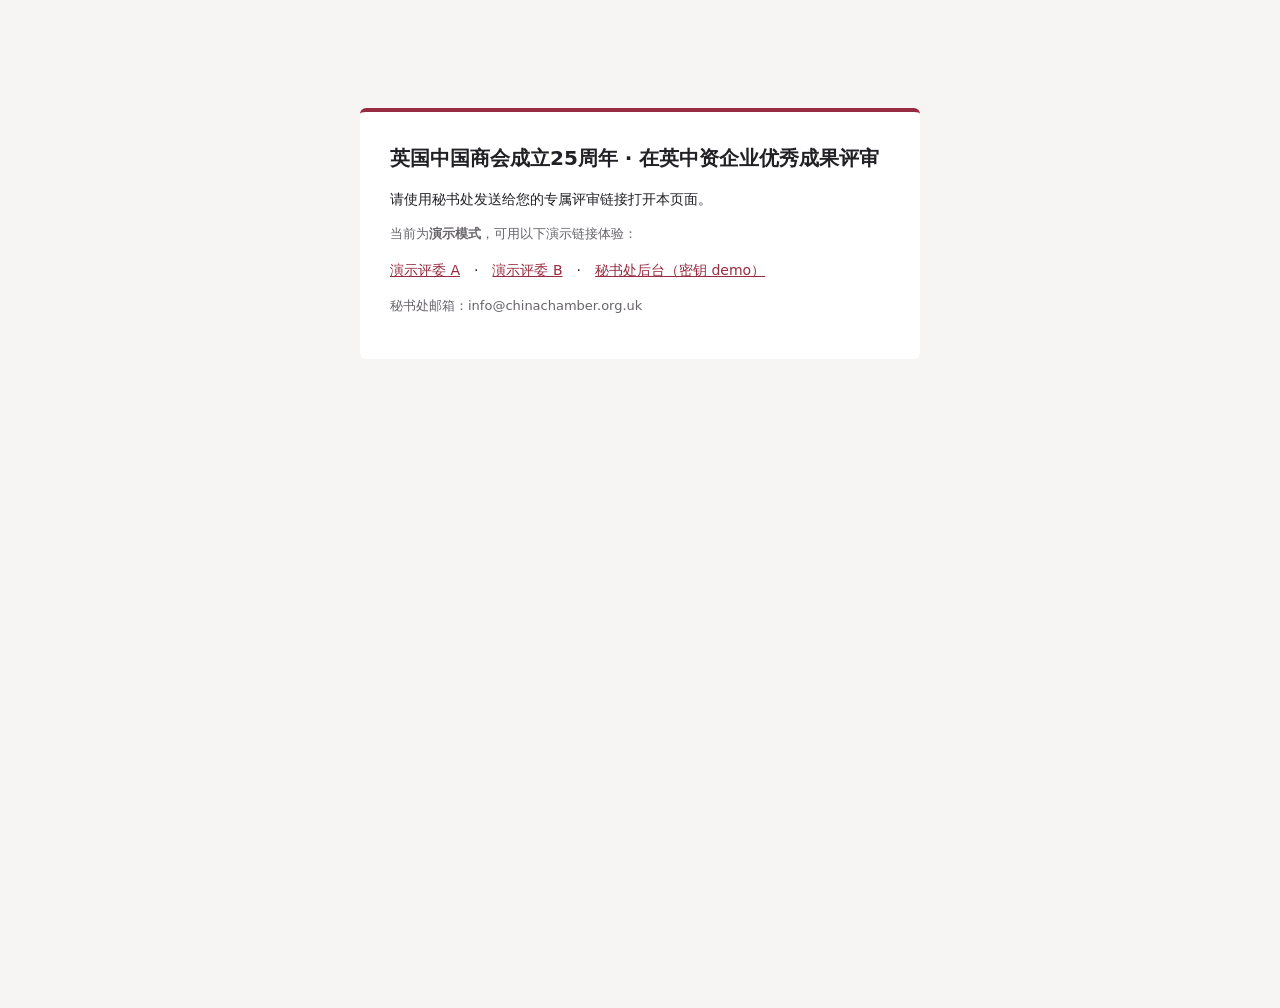
<file: 评审网站/index.html>
<!DOCTYPE html>
<html lang="zh-CN">
<head>
<meta charset="utf-8">
<meta name="viewport" content="width=device-width, initial-scale=1">
<meta name="robots" content="noindex, nofollow">
<title>优秀成果评审</title>
<link rel="stylesheet" href="assets/app.css">
</head>
<body>
<div id="app"><div class="center"><p class="muted">正在加载…</p></div></div>
<div class="mask" id="mask"><div class="modal" id="modal"></div></div>
<div class="toast" id="toast"></div>
<script src="config.js"></script>
<script src="assets/cases.js"></script>
<script src="assets/common.js"></script>
<script src="assets/judge.js"></script>
</body>
</html>
</file>
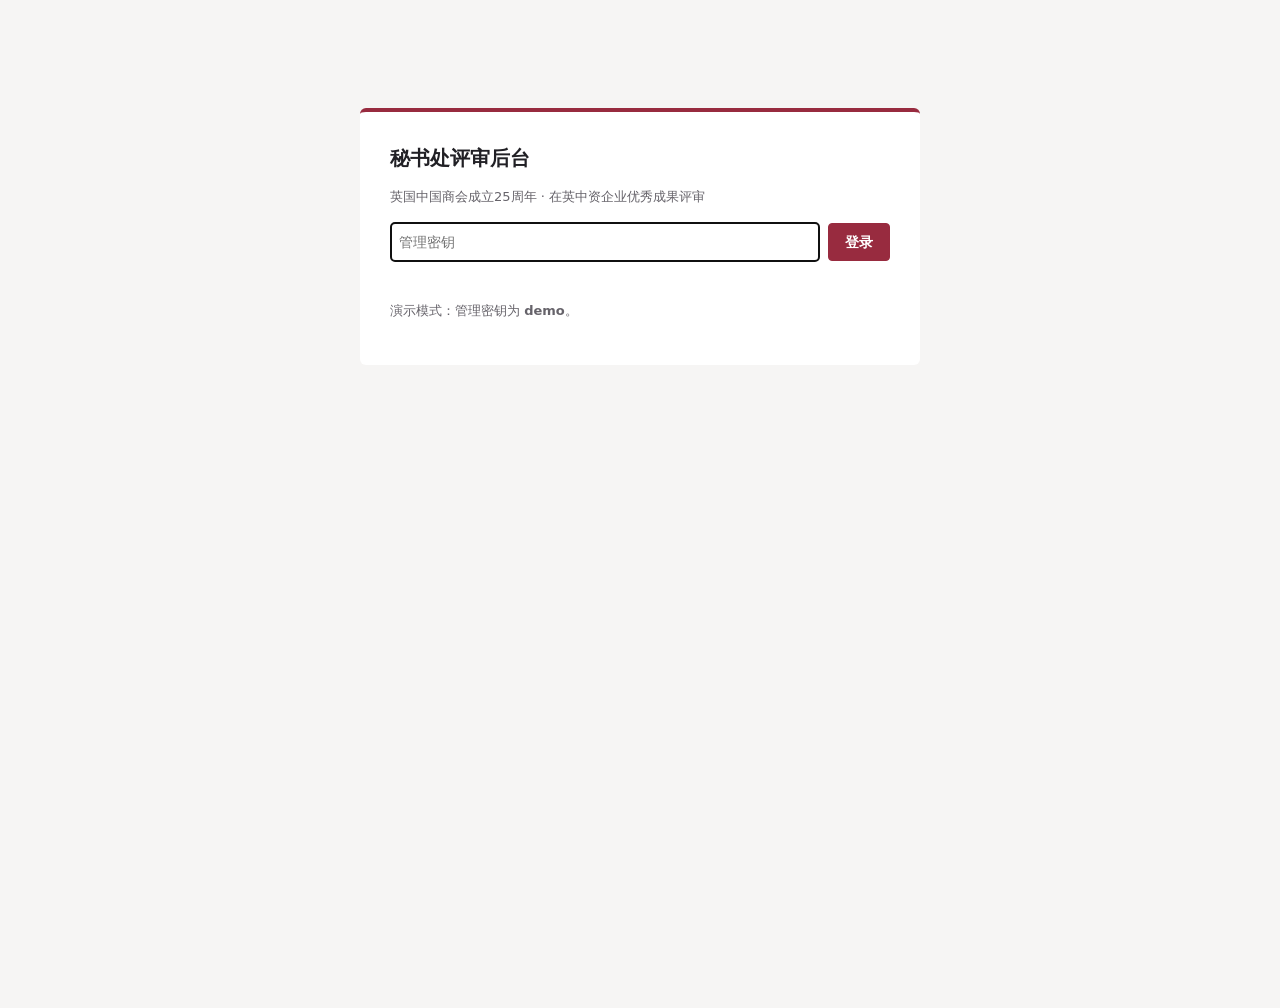
<file: 评审网站/admin.html>
<!DOCTYPE html>
<html lang="zh-CN">
<head>
<meta charset="utf-8">
<meta name="viewport" content="width=device-width, initial-scale=1">
<meta name="robots" content="noindex, nofollow">
<title>评审后台</title>
<link rel="stylesheet" href="assets/app.css">
</head>
<body>
<div id="app"><div class="center"><p class="muted">正在加载…</p></div></div>
<div class="mask" id="mask"><div class="modal" id="modal"></div></div>
<div class="toast" id="toast"></div>
<script src="config.js"></script>
<script src="assets/cases.js"></script>
<script src="assets/common.js"></script>
<script src="assets/admin.js"></script>
</body>
</html>
</file>
<file: 评审网站/assets/app.css>
:root {
  --red: #982b3f; --red-d: #7d2234; --ink: #212025; --grey: #66636a; --muted: #9a979c;
  --rule: #e2dee0; --tint: #f5eff0; --bg: #f6f5f4; --white: #fff;
  --ok: #2f7d4f; --warn: #b26a00;
}
* { box-sizing: border-box; }
html, body { margin: 0; height: 100%; }
body { font: 14px/1.6 "PingFang SC", "Microsoft YaHei", "Hiragino Sans GB", system-ui, sans-serif; color: var(--ink); background: var(--bg); }
button { font: inherit; cursor: pointer; }
input, select, textarea { font: inherit; }
a { color: var(--red); }

/* ---------- top bar ---------- */
.top { position: sticky; top: 0; z-index: 20; background: var(--white); border-bottom: 1px solid var(--rule); }
.top::before { content: ""; display: block; height: 4px; background: var(--red); }
.top .in { display: flex; align-items: center; gap: 16px; padding: 10px 20px; }
.brand { font-weight: 600; color: var(--red); white-space: nowrap; overflow: hidden; text-overflow: ellipsis; }
.brand small { display: block; color: var(--grey); font-weight: 400; font-size: 12px; }
.spacer { flex: 1; }
.who { text-align: right; font-size: 13px; color: var(--grey); white-space: nowrap; }
.who b { color: var(--ink); }
.prog { width: 160px; }
.prog .bar { height: 6px; background: var(--tint); border-radius: 3px; overflow: hidden; }
.prog .bar i { display: block; height: 100%; background: var(--red); width: 0; transition: width .3s; }
.prog span { font-size: 12px; color: var(--grey); }
.btn { border: 1px solid var(--red); background: var(--red); color: #fff; padding: 7px 16px; border-radius: 4px; font-weight: 600; }
.btn:hover { background: var(--red-d); }
.btn:disabled { background: #cfc9cb; border-color: #cfc9cb; cursor: not-allowed; }
.btn.ghost { background: #fff; color: var(--red); }
.btn.ghost:hover { background: var(--tint); }
.btn.sm { padding: 4px 10px; font-size: 13px; font-weight: 500; }
.demo-flag { background: #fff4d6; color: #7a5600; font-size: 12px; padding: 6px 20px; border-top: 1px solid #f0dfa8; }

/* ---------- judge layout ---------- */
.layout { display: grid; grid-template-columns: 270px 1fr 340px; height: calc(100vh - 66px); }
.list { background: var(--white); border-right: 1px solid var(--rule); overflow-y: auto; }
.list .co { padding: 10px 14px 4px; font-size: 12px; color: var(--grey); font-weight: 600; }
.list button { display: grid; grid-template-columns: 42px 1fr 14px; gap: 6px; align-items: start; width: 100%; text-align: left;
  border: 0; border-left: 3px solid transparent; background: none; padding: 7px 12px 7px 11px; color: var(--ink); font-size: 13px; line-height: 1.45; }
.list button:hover { background: var(--bg); }
.list button.on { background: var(--tint); border-left-color: var(--red); }
.list button .no { color: var(--red); font-weight: 600; }
.list button.rec { color: var(--muted); }
.list button.rec .no { color: var(--muted); }
.dot { width: 10px; height: 10px; border-radius: 50%; border: 1.5px solid #cfc9cb; margin-top: 5px; }
.dot.part { border-color: var(--warn); background: linear-gradient(90deg, var(--warn) 50%, transparent 50%); }
.dot.done { border-color: var(--ok); background: var(--ok); }
.dot.rec { border-color: #ddd; background: #eee; }

.viewer { overflow-y: auto; padding: 20px; }
.viewer .pages { max-width: 860px; margin: 0 auto; display: flex; flex-direction: column; gap: 16px; }
.viewer img { width: 100%; display: block; background: #fff; box-shadow: 0 1px 4px rgba(0,0,0,.12); }
.viewer .nopage { background: #fff; border: 1px dashed var(--rule); padding: 60px 20px; text-align: center; color: var(--grey); }
.viewer .zoom { max-width: 860px; margin: 0 auto 10px; display: flex; justify-content: flex-end; gap: 8px; font-size: 12px; color: var(--grey); }

.panel { background: var(--white); border-left: 1px solid var(--rule); overflow-y: auto; padding: 18px 18px 24px; }
.panel .cid { color: var(--red); font-weight: 600; font-size: 13px; }
.panel h2 { font-size: 16px; line-height: 1.45; margin: 2px 0 2px; }
.panel .cco { color: var(--grey); font-size: 13px; }
.types { display: flex; flex-wrap: wrap; gap: 4px; margin: 8px 0 4px; }
.types span { font-size: 11px; border: 1px solid var(--red); color: var(--red); border-radius: 10px; padding: 0 7px; }
.dim { padding: 10px 0; border-top: 1px solid var(--rule); }
.dim:first-of-type { margin-top: 10px; }
.dim .h { display: flex; justify-content: space-between; align-items: baseline; gap: 8px; }
.dim .h b { font-size: 14px; }
.dim .h small { color: var(--grey); white-space: nowrap; }
.dim .d { font-size: 12px; color: var(--grey); margin: 1px 0 6px; }
.dim .r { display: grid; grid-template-columns: 1fr 64px; gap: 10px; align-items: center; }
.dim input[type=range] { width: 100%; accent-color: var(--red); }
.dim input[type=number] { width: 64px; padding: 4px 6px; border: 1px solid var(--rule); border-radius: 4px; text-align: center; font-weight: 600; }
.dim input[type=number]:focus { outline: 2px solid var(--red); border-color: var(--red); }
.dim input.bad { border-color: #d33; background: #fff0f0; }
.dim.empty input[type=range] { opacity: .35; }
.sum { display: flex; justify-content: space-between; align-items: baseline; margin-top: 6px; padding: 12px 14px; background: var(--tint); border-radius: 4px; }
.sum b { font-size: 26px; color: var(--red); font-weight: 600; }
.sum span { color: var(--grey); font-size: 13px; }
.status { font-size: 12px; color: var(--grey); margin: 8px 0 12px; min-height: 18px; }
.status.err { color: #c0392b; }
.nav { display: flex; gap: 8px; }
.nav .btn { flex: 1; }
.recnote { background: var(--bg); border: 1px solid var(--rule); padding: 14px; border-radius: 4px; color: var(--grey); margin-top: 14px; }
.lock { background: #eef7f1; border: 1px solid #cfe8d8; color: var(--ok); padding: 10px 12px; border-radius: 4px; font-size: 13px; margin-top: 12px; }

/* ---------- modal & messages ---------- */
.mask { position: fixed; inset: 0; background: rgba(33,32,37,.45); display: none; align-items: center; justify-content: center; z-index: 50; padding: 16px; }
.mask.on { display: flex; }
.modal { background: #fff; max-width: 460px; width: 100%; border-radius: 6px; padding: 22px; box-shadow: 0 10px 40px rgba(0,0,0,.2); }
.modal h3 { margin: 0 0 8px; color: var(--red); }
.modal .acts { display: flex; justify-content: flex-end; gap: 8px; margin-top: 18px; }
.center { max-width: 560px; margin: 12vh auto; background: #fff; padding: 30px; border-radius: 6px; border-top: 4px solid var(--red); }
.center h1 { font-size: 20px; margin: 0 0 8px; }
.toast { position: fixed; bottom: 20px; left: 50%; transform: translateX(-50%); background: var(--ink); color: #fff; padding: 8px 16px; border-radius: 4px; font-size: 13px; opacity: 0; transition: opacity .2s; z-index: 60; pointer-events: none; }
.toast.on { opacity: .92; }

/* ---------- admin ---------- */
.wrap { max-width: 1180px; margin: 0 auto; padding: 20px; }
.tabs { display: flex; gap: 4px; border-bottom: 1px solid var(--rule); margin-bottom: 16px; }
.tabs button { border: 0; background: none; padding: 10px 16px; color: var(--grey); border-bottom: 2px solid transparent; margin-bottom: -1px; }
.tabs button.on { color: var(--red); border-bottom-color: var(--red); font-weight: 600; }
.card { background: #fff; border: 1px solid var(--rule); border-radius: 6px; padding: 16px; margin-bottom: 16px; }
.card h3 { margin: 0 0 10px; font-size: 15px; }
.kpis { display: grid; grid-template-columns: repeat(4, 1fr); gap: 12px; margin-bottom: 16px; }
.kpi { background: #fff; border: 1px solid var(--rule); border-radius: 6px; padding: 12px 14px; }
.kpi b { display: block; font-size: 24px; color: var(--red); font-weight: 600; }
.kpi span { color: var(--grey); font-size: 13px; }
table.t { width: 100%; border-collapse: collapse; font-size: 13px; }
table.t th { text-align: left; background: var(--tint); color: var(--red); font-weight: 600; padding: 7px 8px; border-bottom: 1px solid var(--rule); white-space: nowrap; }
table.t td { padding: 7px 8px; border-bottom: 1px solid var(--rule); vertical-align: top; }
table.t td.n { text-align: right; font-variant-numeric: tabular-nums; }
table.t tr:hover td { background: #fcfafa; }
.pill { display: inline-block; font-size: 12px; padding: 0 8px; border-radius: 10px; }
.pill.ok { background: #e6f4ec; color: var(--ok); }
.pill.mid { background: #fff3df; color: var(--warn); }
.pill.no { background: #f1f0f0; color: var(--grey); }
.award { display: inline-block; font-size: 12px; padding: 1px 8px; border-radius: 3px; background: var(--red); color: #fff; white-space: nowrap; }
.award.sp { background: #b85a6a; }
.award.mr { background: var(--tint); color: var(--red); }
.form { display: grid; grid-template-columns: 1fr 1fr; gap: 10px 14px; }
.form label { font-size: 13px; color: var(--grey); display: block; }
.form input, .form select { width: 100%; padding: 7px 9px; border: 1px solid var(--rule); border-radius: 4px; }
.checks { display: grid; grid-template-columns: repeat(3, 1fr); gap: 4px 12px; max-height: 180px; overflow-y: auto; border: 1px solid var(--rule); border-radius: 4px; padding: 8px; font-size: 13px; }
.link { font-family: ui-monospace, Menlo, monospace; font-size: 12px; color: var(--grey); word-break: break-all; }
.muted { color: var(--grey); font-size: 13px; }
.row { display: flex; gap: 8px; align-items: center; flex-wrap: wrap; }

/* ---------- small screens ---------- */
.mob-select { display: none; }
@media (max-width: 1100px) {
  .layout { grid-template-columns: 220px 1fr 300px; }
}
@media (max-width: 860px) {
  .layout { display: block; height: auto; }
  .list { display: none; }
  .mob-select { display: block; padding: 10px 16px; background: #fff; border-bottom: 1px solid var(--rule); }
  .mob-select select { width: 100%; padding: 8px; border: 1px solid var(--rule); border-radius: 4px; }
  .viewer { padding: 12px; }
  .panel { border-left: 0; border-top: 1px solid var(--rule); }
  .top .in { flex-wrap: wrap; padding: 8px 16px; }
  .prog { width: 100%; order: 5; }
  .kpis { grid-template-columns: repeat(2, 1fr); }
  .form, .checks { grid-template-columns: 1fr; }
}
</file>
